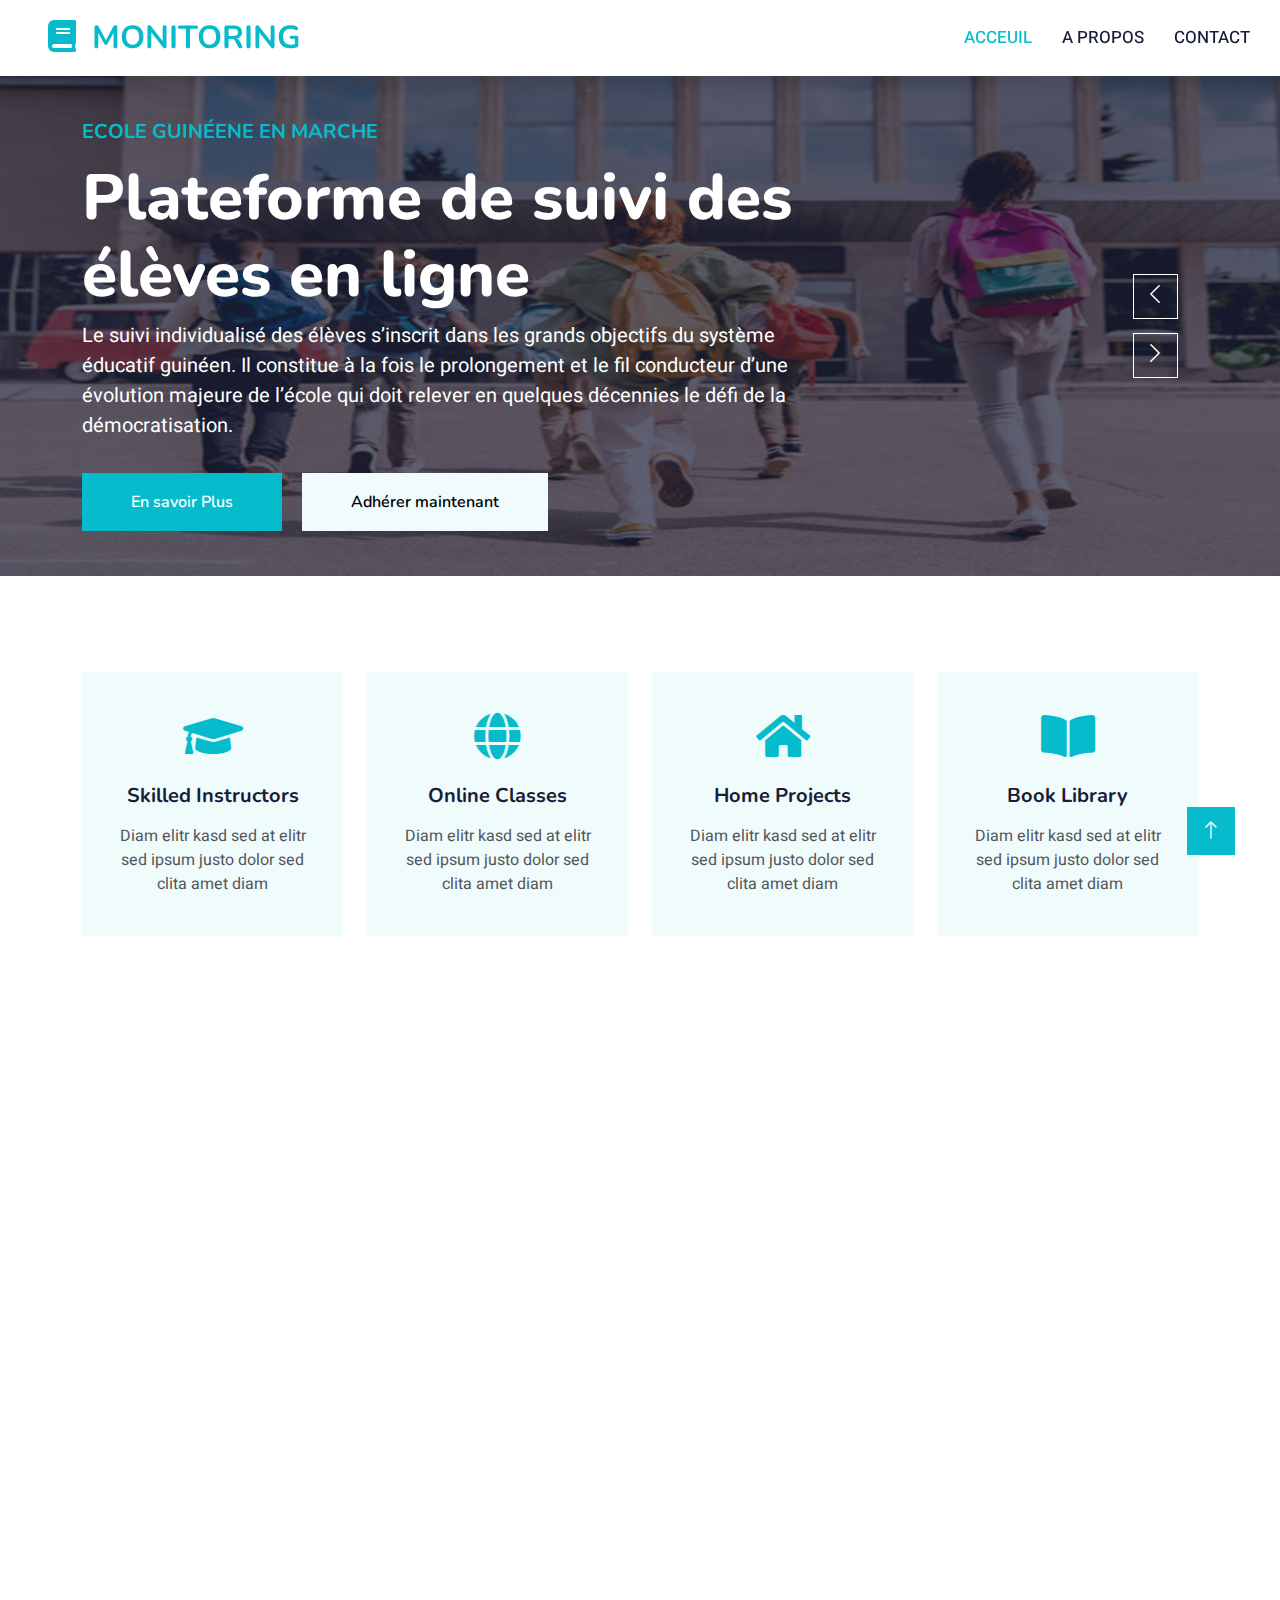
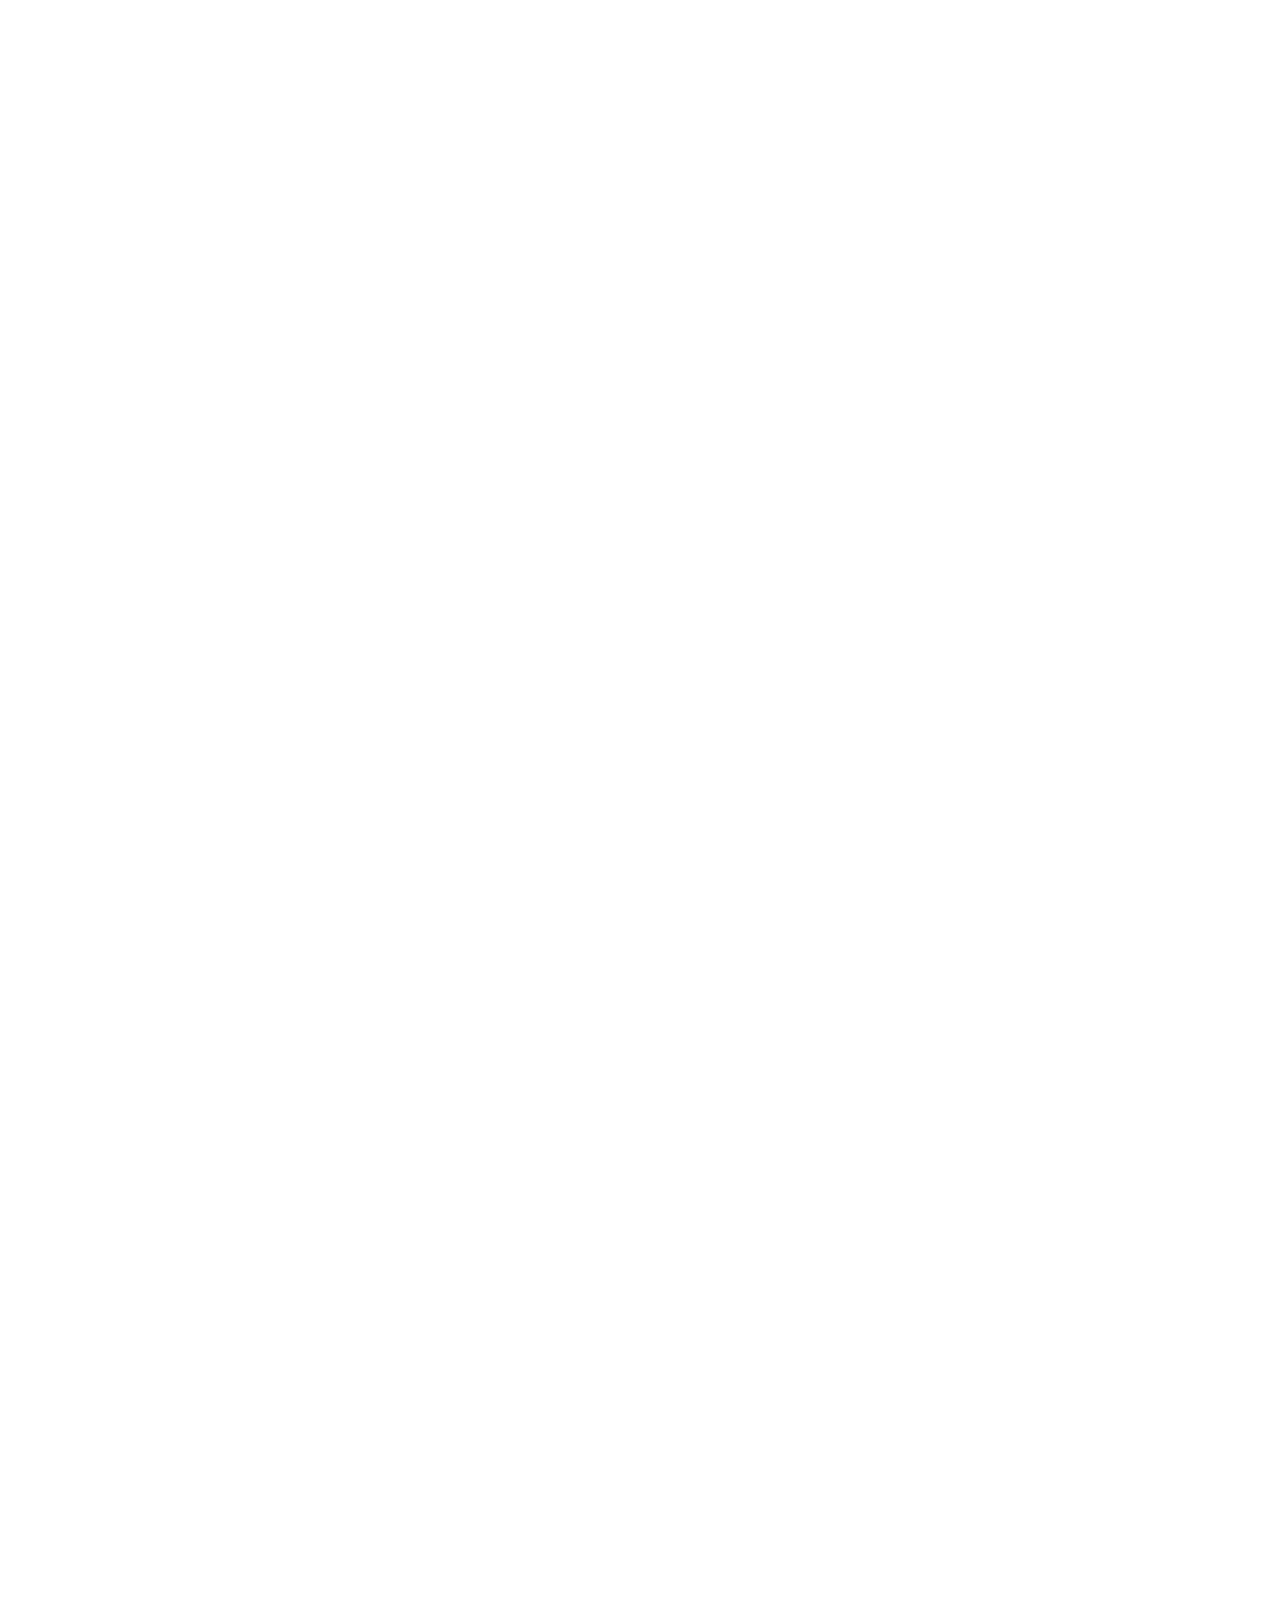
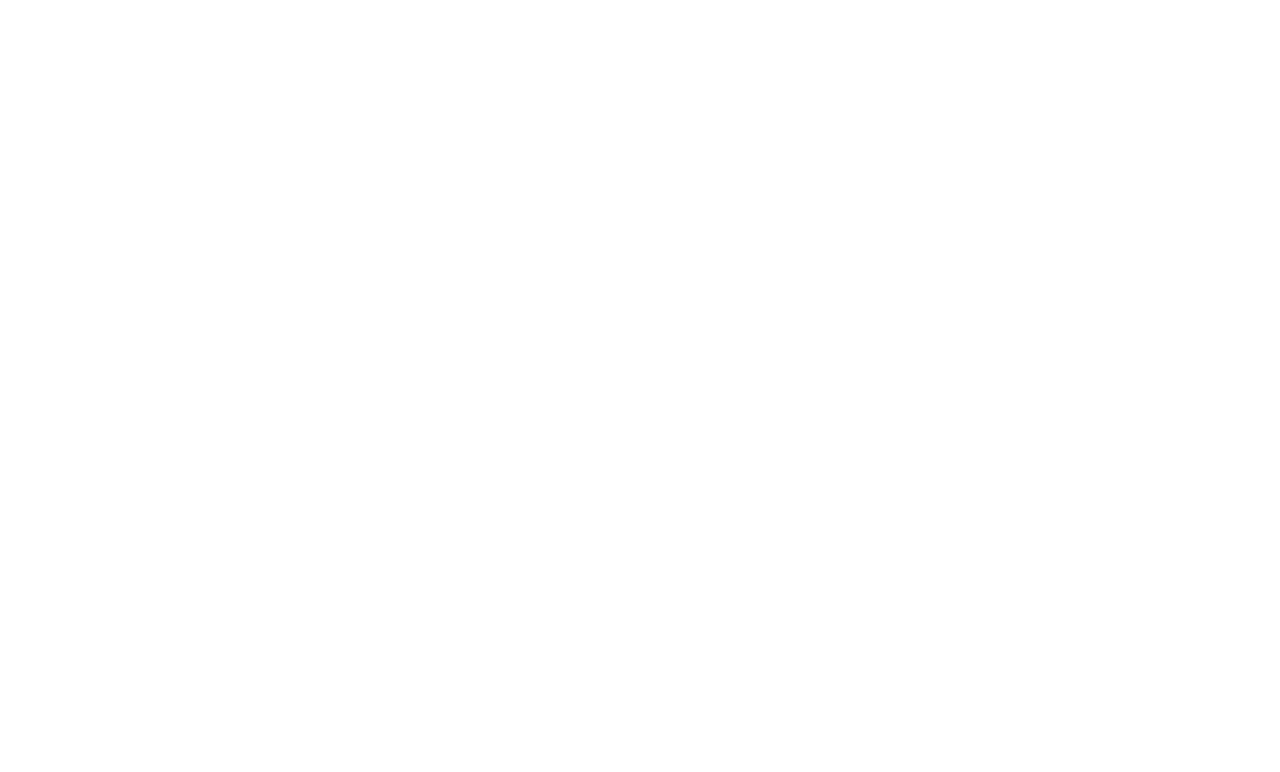
<file: index.html>
<!DOCTYPE html>
<html lang="en">
  <head>
    <meta charset="utf-8" />
    <title>MONITORING</title>
    <meta content="width=device-width, initial-scale=1.0" name="viewport" />
    <meta content="" name="keywords" />
    <meta content="" name="description" />

    <!-- Favicon -->
    <link href="img/favicon.ico" rel="icon" />

    <!-- Google Web Fonts -->
    <link rel="preconnect" href="https://fonts.googleapis.com" />
    <link rel="preconnect" href="https://fonts.gstatic.com" crossorigin />
    <link
      href="https://fonts.googleapis.com/css2?family=Heebo:wght@400;500;600&family=Nunito:wght@600;700;800&display=swap"
      rel="stylesheet"
    />

    <!-- Icon Font Stylesheet -->
    <link
      href="https://cdnjs.cloudflare.com/ajax/libs/font-awesome/5.10.0/css/all.min.css"
      rel="stylesheet"
    />
    <link
      href="https://cdn.jsdelivr.net/npm/bootstrap-icons@1.4.1/font/bootstrap-icons.css"
      rel="stylesheet"
    />

    <!-- Libraries Stylesheet -->
    <link href="lib/animate/animate.min.css" rel="stylesheet" />
    <link href="lib/owlcarousel/assets/owl.carousel.min.css" rel="stylesheet" />

    <!-- Customized Bootstrap Stylesheet -->
    <link href="css/bootstrap.min.css" rel="stylesheet" />

    <!-- Template Stylesheet -->
    <link href="css/style.css" rel="stylesheet" />
  </head>

  <body>
    <!-- Spinner Start -->
    <div
      id="spinner"
      class="show bg-white position-fixed translate-middle w-100 vh-100 top-50 start-50 d-flex align-items-center justify-content-center"
    >
      <div
        class="spinner-border text-primary"
        style="width: 3rem; height: 3rem"
        role="status"
      >
        <span class="sr-only">Loading...</span>
      </div>
    </div>
    <!-- Spinner End -->

    <!-- Navbar Start -->
    <nav
      class="navbar navbar-expand-lg bg-white navbar-light shadow sticky-top p-0"
    >
      <a
        href="index.html"
        class="navbar-brand d-flex align-items-center px-4 px-lg-5"
      >
        <h2 class="m-0 text-primary">
          <i class="fa fa-book me-3"></i>MONITORING
        </h2>
      </a>
      <button
        type="button"
        class="navbar-toggler me-4"
        data-bs-toggle="collapse"
        data-bs-target="#navbarCollapse"
      >
        <span class="navbar-toggler-icon"></span>
      </button>
      <div class="collapse navbar-collapse" id="navbarCollapse">
        <div class="navbar-nav ms-auto p-4 p-lg-0">
          <a href="index.html" class="nav-item nav-link active">Acceuil</a>
          <a href="about.html" class="nav-item nav-link">A propos</a>
          <a href="contact.html" class="nav-item nav-link">Contact</a>
        </div>
      </div>
    </nav>
    <!-- Navbar End -->

    <!-- Carousel Start -->
    <div class="container-fluid p-0 mb-5">
      <div class="owl-carousel header-carousel position-relative">
        <div class="owl-carousel-item position-relative">
          <img class="img-fluid" src="img/1.jpg" alt="" style="height: 500px;" />
          <div
            class="position-absolute top-0 start-0 w-100 h-100 d-flex align-items-center"
            style="background: rgba(24, 29, 56, 0.7)"
          >
            <div class="container">
              <div class="row justify-content-start">
                <div class="col-sm-10 col-lg-8">
                  <h5
                    class="text-primary text-uppercase mb-3 animated slideInDown"
                  >
                    Ecole guinéene en marche
                  </h5>
                  <h1 class="display-3 text-white animated slideInDown">
                    Plateforme de suivi des élèves en ligne
                  </h1>
                  <p class="fs-5 text-white mb-4 pb-2">
                    Le suivi individualisé des élèves s’inscrit dans les grands objectifs du système éducatif guinéen. Il constitue à la fois le prolongement et le fil conducteur d’une évolution majeure de l’école qui doit relever en quelques décennies le défi de la démocratisation.
                  </p>
                  <a
                    href="about.html"
                    class="btn btn-primary py-md-3 px-md-5 me-3 animated slideInLeft"
                    >En savoir Plus</a
                  >
                  <a
                    href=""
                    class="btn btn-light py-md-3 px-md-5 animated slideInRight"
                    >Adhérer maintenant</a
                  >
                </div>
              </div>
            </div>
          </div>
        </div>
        <div class="owl-carousel-item position-relative">
          <img class="img-fluid" src="img/5.jpg" alt="" style="height: 500px;"/>
          <div
            class="position-absolute top-0 start-0 w-100 h-100 d-flex align-items-center"
            style="background: rgba(24, 29, 56, 0.7)"
          >
            <div class="container">
              <div class="row justify-content-start">
                <div class="col-sm-10 col-lg-8">
                  <h5
                    class="text-primary text-uppercase mb-3 animated slideInDown"
                  >
                  Ecole guinéene en marche
                  </h5>
                  <h1 class="display-3 text-white animated slideInDown">
                    Plateforme de suivi des élèves en ligne
                  </h1>
                  <p class="fs-5 text-white mb-4 pb-2">
                    Le suivi individualisé des élèves s’inscrit dans les grands objectifs du système éducatif guinéen. Il constitue à la fois le prolongement et le fil conducteur d’une évolution majeure de l’école qui doit relever en quelques décennies le défi de la démocratisation.
                  </p>
                  <a
                    href="about.html"
                    class="btn btn-primary py-md-3 px-md-5 me-3 animated slideInLeft"
                    >En savoir plus</a
                  >
                  <a
                    href=""
                    class="btn btn-light py-md-3 px-md-5 animated slideInRight"
                    >Adhérer maintenant</a
                  >
                </div>
              </div>
            </div>
          </div>
        </div>
        <div class="owl-carousel-item position-relative">
          <img class="img-fluid" src="img/4.jpg" alt="" style="height: 500px;"/>
          <div
            class="position-absolute top-0 start-0 w-100 h-100 d-flex align-items-center"
            style="background: rgba(24, 29, 56, 0.7)"
          >
            <div class="container">
              <div class="row justify-content-start">
                <div class="col-sm-10 col-lg-8">
                  <h5
                    class="text-primary text-uppercase mb-3 animated slideInDown"
                  >
                  Ecole guinéene en marche
                  </h5>
                  <h1 class="display-3 text-white animated slideInDown">
                    Plateforme de suivi des élèves en ligne
                  </h1>
                  <p class="fs-5 text-white mb-4 pb-2">
                    Le suivi individualisé des élèves s’inscrit dans les grands objectifs du système éducatif guinéen. Il constitue à la fois le prolongement et le fil conducteur d’une évolution majeure de l’école qui doit relever en quelques décennies le défi de la démocratisation.
                  </p>
                  <a
                    href="about.html"
                    class="btn btn-primary py-md-3 px-md-5 me-3 animated slideInLeft"
                    >En avoir plus</a
                  >
                  <a
                    href=""
                    class="btn btn-light py-md-3 px-md-5 animated slideInRight"
                    >Adhérer mainténant</a
                  >
                </div>
              </div>
            </div>
          </div>
        </div>
      </div>
    </div>
    <!-- Carousel End -->

    <!-- Service Start -->
    <div class="container-xxl py-5">
      <div class="container">
        <div class="row g-4">
          <div class="col-lg-3 col-sm-6 wow fadeInUp" data-wow-delay="0.1s">
            <div class="service-item text-center pt-3">
              <div class="p-4">
                <i class="fa fa-3x fa-graduation-cap text-primary mb-4"></i>
                <h5 class="mb-3">Skilled Instructors</h5>
                <p>
                  Diam elitr kasd sed at elitr sed ipsum justo dolor sed clita
                  amet diam
                </p>
              </div>
            </div>
          </div>
          <div class="col-lg-3 col-sm-6 wow fadeInUp" data-wow-delay="0.3s">
            <div class="service-item text-center pt-3">
              <div class="p-4">
                <i class="fa fa-3x fa-globe text-primary mb-4"></i>
                <h5 class="mb-3">Online Classes</h5>
                <p>
                  Diam elitr kasd sed at elitr sed ipsum justo dolor sed clita
                  amet diam
                </p>
              </div>
            </div>
          </div>
          <div class="col-lg-3 col-sm-6 wow fadeInUp" data-wow-delay="0.5s">
            <div class="service-item text-center pt-3">
              <div class="p-4">
                <i class="fa fa-3x fa-home text-primary mb-4"></i>
                <h5 class="mb-3">Home Projects</h5>
                <p>
                  Diam elitr kasd sed at elitr sed ipsum justo dolor sed clita
                  amet diam
                </p>
              </div>
            </div>
          </div>
          <div class="col-lg-3 col-sm-6 wow fadeInUp" data-wow-delay="0.7s">
            <div class="service-item text-center pt-3">
              <div class="p-4">
                <i class="fa fa-3x fa-book-open text-primary mb-4"></i>
                <h5 class="mb-3">Book Library</h5>
                <p>
                  Diam elitr kasd sed at elitr sed ipsum justo dolor sed clita
                  amet diam
                </p>
              </div>
            </div>
          </div>
        </div>
      </div>
    </div>
    <!-- Service End -->

    <!-- About Start -->
    <div class="container-xxl py-5">
      <div class="container">
        <div class="row g-5">
          <div
            class="col-lg-6 wow fadeInUp"
            data-wow-delay="0.1s"
            style="min-height: 400px"
          >
            <div class="position-relative h-100">
              <img
                class="img-fluid position-absolute w-100 h-100"
                src="img/4.jpg"
                alt=""
                style="object-fit: cover"
              />
            </div>
          </div>
          <div class="col-lg-6 wow fadeInUp" data-wow-delay="0.3s">
            <h6 class="section-title bg-white text-start text-primary pe-3">
              A propos de nous
            </h6>
            <h1 class="mb-4">Bienvenu sur Student Monitoring</h1>
            <p class="mb-4">
              Le suivi individualisé des élèves s’inscrit dans les grands objectifs du système éducatif guinéen. Il constitue à la fois le prolongement et le fil conducteur d’une évolution majeure de l’école qui doit relever en quelques décennies le défi de la démocratisation.
            </p>
            <p class="mb-4">
              Face aux évolutions économiques et sociales, en lien direct avec l’exigence européenne formulée dans le cadre du traité de Lisbonne, le système éducatif français est en passe de changer de paradigme. Jusqu’alors marqué par un élitisme républicain, il doit désormais accompagner tous les élèves à un haut degré de compétences.
            </p>
            <div class="row gy-2 gx-4 mb-4">
              <div class="col-sm-6">
                <p class="mb-0">
                  <i class="fa fa-arrow-right text-primary me-2"></i>Suivi de vos enfants
                </p>
              </div>
              <div class="col-sm-6">
                <p class="mb-0">
                  <i class="fa fa-arrow-right text-primary me-2"></i>
                  Sanction
                </p>
              </div>
              <div class="col-sm-6">
                <p class="mb-0">
                  <i class="fa fa-arrow-right text-primary me-2"></i
                  >reguilarité
                </p>
              </div>
              <div class="col-sm-6">
                <p class="mb-0">
                  <i class="fa fa-arrow-right text-primary me-2"></i>
                  ponctualité
                </p>
              </div>
              <div class="col-sm-6">
                <p class="mb-0">
                  <i class="fa fa-arrow-right text-primary me-2"></i>
                  Evenement
                </p>
              </div>
              <div class="col-sm-6">
                <p class="mb-0">
                  <i class="fa fa-arrow-right text-primary me-2"></i
                  >Professeurs
                </p>
              </div>
            </div>
            <a class="btn btn-primary py-3 px-5 mt-2" href="">En savoir plus</a>
          </div>
        </div>
      </div>
    </div>
    <!-- About End -->

    <!-- Categories Start -->
    <div class="container-xxl py-5 category">
      <div class="container">
        <div class="text-center wow fadeInUp" data-wow-delay="0.1s">
          <h6 class="section-title bg-white text-center text-primary px-3">
            Categories
          </h6>
          <h1 class="mb-5">Courses Categories</h1>
        </div>
        <div class="row g-3">
          <div class="col-lg-7 col-md-6">
            <div class="row g-3">
              <div class="col-lg-12 col-md-12 wow zoomIn" data-wow-delay="0.1s">
                <a class="position-relative d-block overflow-hidden" href="">
                  <img class="img-fluid" src="img/cat-1.jpg" alt="" />
                  <div
                    class="bg-white text-center position-absolute bottom-0 end-0 py-2 px-3"
                    style="margin: 1px"
                  >
                    <h5 class="m-0">Web Design</h5>
                    <small class="text-primary">49 Courses</small>
                  </div>
                </a>
              </div>
              <div class="col-lg-6 col-md-12 wow zoomIn" data-wow-delay="0.3s">
                <a class="position-relative d-block overflow-hidden" href="">
                  <img class="img-fluid" src="img/cat-2.jpg" alt="" />
                  <div
                    class="bg-white text-center position-absolute bottom-0 end-0 py-2 px-3"
                    style="margin: 1px"
                  >
                    <h5 class="m-0">Graphic Design</h5>
                    <small class="text-primary">49 Courses</small>
                  </div>
                </a>
              </div>
              <div class="col-lg-6 col-md-12 wow zoomIn" data-wow-delay="0.5s">
                <a class="position-relative d-block overflow-hidden" href="">
                  <img class="img-fluid" src="img/cat-3.jpg" alt="" />
                  <div
                    class="bg-white text-center position-absolute bottom-0 end-0 py-2 px-3"
                    style="margin: 1px"
                  >
                    <h5 class="m-0">Video Editing</h5>
                    <small class="text-primary">49 Courses</small>
                  </div>
                </a>
              </div>
            </div>
          </div>
          <div
            class="col-lg-5 col-md-6 wow zoomIn"
            data-wow-delay="0.7s"
            style="min-height: 350px"
          >
            <a class="position-relative d-block h-100 overflow-hidden" href="">
              <img
                class="img-fluid position-absolute w-100 h-100"
                src="img/cat-4.jpg"
                alt=""
                style="object-fit: cover"
              />
              <div
                class="bg-white text-center position-absolute bottom-0 end-0 py-2 px-3"
                style="margin: 1px"
              >
                <h5 class="m-0">Online Marketing</h5>
                <small class="text-primary">49 Courses</small>
              </div>
            </a>
          </div>
        </div>
      </div>
    </div>
    <!-- Categories Start -->

    <!-- Courses Start -->
    <!-- Courses End -->

    <!-- Team Start -->
    <div class="container-xxl py-5">
      <div class="container">
        <div class="text-center wow fadeInUp" data-wow-delay="0.1s">
          <h6 class="section-title bg-white text-center text-primary px-3">
            Professeurs
          </h6>
          <h1 class="mb-5">Expert En</h1>
        </div>
        <div class="row g-4">
          <div class="col-lg-3 col-md-6 wow fadeInUp" data-wow-delay="0.1s">
            <div class="team-item bg-light">
              <div class="overflow-hidden">
                <img class="img-fluid" src="img/2.jpeg" alt="" />
              </div>
              <div
                class="position-relative d-flex justify-content-center"
                style="margin-top: -23px"
              >
                <div class="bg-light d-flex justify-content-center pt-2 px-1">
                  <a class="btn btn-sm-square btn-primary mx-1" href=""
                    ><i class="fab fa-facebook-f"></i
                  ></a>
                  <a class="btn btn-sm-square btn-primary mx-1" href=""
                    ><i class="fab fa-twitter"></i
                  ></a>
                  <a class="btn btn-sm-square btn-primary mx-1" href=""
                    ><i class="fab fa-instagram"></i
                  ></a>
                </div>
              </div>
              <div class="text-center p-4">
                <h5 class="mb-0">Kourouma</h5>
                <small>Developpeur Full Stack</small>
              </div>
            </div>
          </div>
          <div class="col-lg-3 col-md-6 wow fadeInUp" data-wow-delay="0.3s">
            <div class="team-item bg-light">
              <div class="overflow-hidden">
                <img class="img-fluid" src="img/team-2.jpg" alt="" />
              </div>
              <div
                class="position-relative d-flex justify-content-center"
                style="margin-top: -23px"
              >
                <div class="bg-light d-flex justify-content-center pt-2 px-1">
                  <a class="btn btn-sm-square btn-primary mx-1" href=""
                    ><i class="fab fa-facebook-f"></i
                  ></a>
                  <a class="btn btn-sm-square btn-primary mx-1" href=""
                    ><i class="fab fa-twitter"></i
                  ></a>
                  <a class="btn btn-sm-square btn-primary mx-1" href=""
                    ><i class="fab fa-instagram"></i
                  ></a>
                </div>
              </div>
              <div class="text-center p-4">
                <h5 class="mb-0">Instructor Name</h5>
                <small>Designation</small>
              </div>
            </div>
          </div>
          <div class="col-lg-3 col-md-6 wow fadeInUp" data-wow-delay="0.5s">
            <div class="team-item bg-light">
              <div class="overflow-hidden">
                <img class="img-fluid" src="img/team-3.jpg" alt="" />
              </div>
              <div
                class="position-relative d-flex justify-content-center"
                style="margin-top: -23px"
              >
                <div class="bg-light d-flex justify-content-center pt-2 px-1">
                  <a class="btn btn-sm-square btn-primary mx-1" href=""
                    ><i class="fab fa-facebook-f"></i
                  ></a>
                  <a class="btn btn-sm-square btn-primary mx-1" href=""
                    ><i class="fab fa-twitter"></i
                  ></a>
                  <a class="btn btn-sm-square btn-primary mx-1" href=""
                    ><i class="fab fa-instagram"></i
                  ></a>
                </div>
              </div>
              <div class="text-center p-4">
                <h5 class="mb-0">Instructor Name</h5>
                <small>Designation</small>
              </div>
            </div>
          </div>
          <div class="col-lg-3 col-md-6 wow fadeInUp" data-wow-delay="0.7s">
            <div class="team-item bg-light">
              <div class="overflow-hidden">
                <img class="img-fluid" src="img/team-4.jpg" alt="" />
              </div>
              <div
                class="position-relative d-flex justify-content-center"
                style="margin-top: -23px"
              >
                <div class="bg-light d-flex justify-content-center pt-2 px-1">
                  <a class="btn btn-sm-square btn-primary mx-1" href=""
                    ><i class="fab fa-facebook-f"></i
                  ></a>
                  <a class="btn btn-sm-square btn-primary mx-1" href=""
                    ><i class="fab fa-twitter"></i
                  ></a>
                  <a class="btn btn-sm-square btn-primary mx-1" href=""
                    ><i class="fab fa-instagram"></i
                  ></a>
                </div>
              </div>
              <div class="text-center p-4">
                <h5 class="mb-0">Instructor Name</h5>
                <small>Designation</small>
              </div>
            </div>
          </div>
        </div>
      </div>
    </div>
    <!-- Team End -->

    <!-- Testimonial Start -->
    <div class="container-xxl py-5 wow fadeInUp" data-wow-delay="0.1s">
      <div class="container">
        <div class="text-center">
          <h6 class="section-title bg-white text-center text-primary px-3">
            Temoignage
          </h6>
          <h1 class="mb-5">des parents d'élèves qui ont utiliser l'application</h1>
        </div>
        <div class="owl-carousel testimonial-carousel position-relative">
          <div class="testimonial-item text-center">
            <img
              class="border rounded-circle p-3 mx-auto mb-"
              src="img/testimonial-1.jpg"
              style="width: 80px; height: 80px"
            />
            <h5 class="mb-0">Mme Tounkara</h5>
            <p>Minitre de la telecommunication et de l'économie numerique</p>
            <div class="testimonial-text bg-light text-center p-4">
              <p class="mb-0">
                je trouve votre applicaion très interessant .
              </p>
            </div>
          </div>
          <div class="testimoni3al-item text-center">
            <img
              class="border rounded-circle p-2 mx-auto mb-3"
              src="img/testimonial-2.jpg"
              style="width: 80px; height: 80px"
            />
            <h5 class="mb-0">Client Name</h5>
            <p>Profession</p>
            <div class="testimonial-text bg-light text-center p-4">
              <p class="mb-0">
                Tempor erat elitr rebum at clita. Diam dolor diam ipsum sit diam
                amet diam et eos. Clita erat ipsum et lorem et sit.
              </p>
            </div>
          </div>
          <div class="testimonial-item text-center">
            <img
              class="border rounded-circle p-2 mx-auto mb-3"
              src="img/testimonial-3.jpg"
              style="width: 80px; height: 80px"
            />
            <h5 class="mb-0">Client Name</h5>
            <p>Profession</p>
            <div class="testimonial-text bg-light text-center p-4">
              <p class="mb-0">
                Tempor erat elitr rebum at clita. Diam dolor diam ipsum sit diam
                amet diam et eos. Clita erat ipsum et lorem et sit.
              </p>
            </div>
          </div>
          <div class="testimonial-item text-center">
            <img
              class="border rounded-circle p-2 mx-auto mb-3"
              src="img/testimonial-4.jpg"
              style="width: 80px; height: 80px"
            />
            <h5 class="mb-0">Client Name</h5>
            <p>Profession</p>
            <div class="testimonial-text bg-light text-center p-4">
              <p class="mb-0">
                Tempor erat elitr rebum at clita. Diam dolor diam ipsum sit diam
                amet diam et eos. Clita erat ipsum et lorem et sit.
              </p>
            </div>
          </div>
        </div>
      </div>
    </div>
    <!-- Testimonial End -->

    <!-- Footer Start -->
    <div class="container-fluid bg-dark text-light footer pt-5 mt-5 wow fadeIn" data-wow-delay="0.1s">
      <div class="container py-5">
          <div class="row g-5">
              <div class="col-lg-3 col-md-6">
                  <h4 class="text-white mb-3">Lien rapide</h4>
                  <a class="btn btn-link" href="about.html">A propos</a>
                  <a class="btn btn-link" href="contact.html">Contact</a>
              </div>
              <div class="col-lg-3 col-md-6">
                  <h4 class="text-white mb-3">Contact</h4>
                  <p class="mb-2"><i class="fa fa-map-marker-alt me-3"></i>Lambanyi marché, commune de Ratoma </p>
                  <p class="mb-2"><i class="fa fa-phone-alt me-3"></i>620147803</p>
                  <p class="mb-2"><i class="fa fa-envelope me-3"></i>kouroumamorike@gmail.com</p>
                  <div class="d-flex pt-2">
                      <a class="btn btn-outline-light btn-social" href=""><i class="fab fa-twitter"></i></a>
                      <a class="btn btn-outline-light btn-social" href=""><i class="fab fa-facebook-f"></i></a>
                      <a class="btn btn-outline-light btn-social" href=""><i class="fab fa-youtube"></i></a>
                      <a class="btn btn-outline-light btn-social" href=""><i class="fab fa-linkedin-in"></i></a>
                  </div>
              </div>
              <div class="col-lg-3 col-md-6">
                  <h4 class="text-white mb-3">Gallery</h4>
                  <div class="row g-2 pt-2">
                      <div class="col-4">
                          <img class="img-fluid bg-light p-1" src="img/2.jpeg" alt="">
                      </div>
                      <div class="col-4">
                          <img class="img-fluid bg-light p-1" src="img/course-2.jpg" alt="">
                      </div>
                      <div class="col-4">
                          <img class="img-fluid bg-light p-1" src="img/course-3.jpg" alt="">
                      </div>
                      <div class="col-4">
                          <img class="img-fluid bg-light p-1" src="img/course-2.jpg" alt="">
                      </div>
                      <div class="col-4">
                          <img class="img-fluid bg-light p-1" src="img/course-3.jpg" alt="">
                      </div>
                      <div class="col-4">
                          <img class="img-fluid bg-light p-1" src="img/course-1.jpg" alt="">
                      </div>
                  </div>
              </div>
              <div class="col-lg-3 col-md-6">
                  <h4 class="text-white mb-3">Bulletin</h4>
                  <p>Dolor amet sit justo amet elitr clita ipsum elitr est.</p>
                  <div class="position-relative mx-auto" style="max-width: 400px;">
                      <input class="form-control border-0 w-100 py-3 ps-4 pe-5" type="text" placeholder="Votre email">
                      <button type="button" class="btn btn-primary py-2 position-absolute top-0 end-0 mt-2 me-2">S'inscrire</button>
                  </div>
              </div>
          </div>
      </div>
      <div class="container">
          <div class="copyright">
              <div class="row">
                  <div class="col-md-6 text-center text-md-start mb-3 mb-md-0">
                      &copy; <a class="border-bottom" href="#"></a>copyrith , 2024 tout drois reserver.
                  </div>
                  <div class="col-md-6 text-center text-md-end">
                      <div class="footer-menu">
                          <a href="">Acceuil</a>
                          <a href="">Cookies</a>
                          <a href="">Help</a>
                          <a href="">FQAs</a>
                      </div>
                  </div>
              </div>
          </div>
      </div>
  </div>
    <!-- Footer End -->

    <!-- Back to Top -->
    <a href="#" class="btn btn-lg btn-primary btn-lg-square back-to-top"
      ><i class="bi bi-arrow-up"></i
    ></a>

    <!-- JavaScript Libraries -->
    <script src="https://code.jquery.com/jquery-3.4.1.min.js"></script>
    <script src="https://cdn.jsdelivr.net/npm/bootstrap@5.0.0/dist/js/bootstrap.bundle.min.js"></script>
    <script src="lib/wow/wow.min.js"></script>
    <script src="lib/easing/easing.min.js"></script>
    <script src="lib/waypoints/waypoints.min.js"></script>
    <script src="lib/owlcarousel/owl.carousel.min.js"></script>

    <!-- Template Javascript -->
    <script src="js/main.js"></script>
  </body>
</html>
</file>
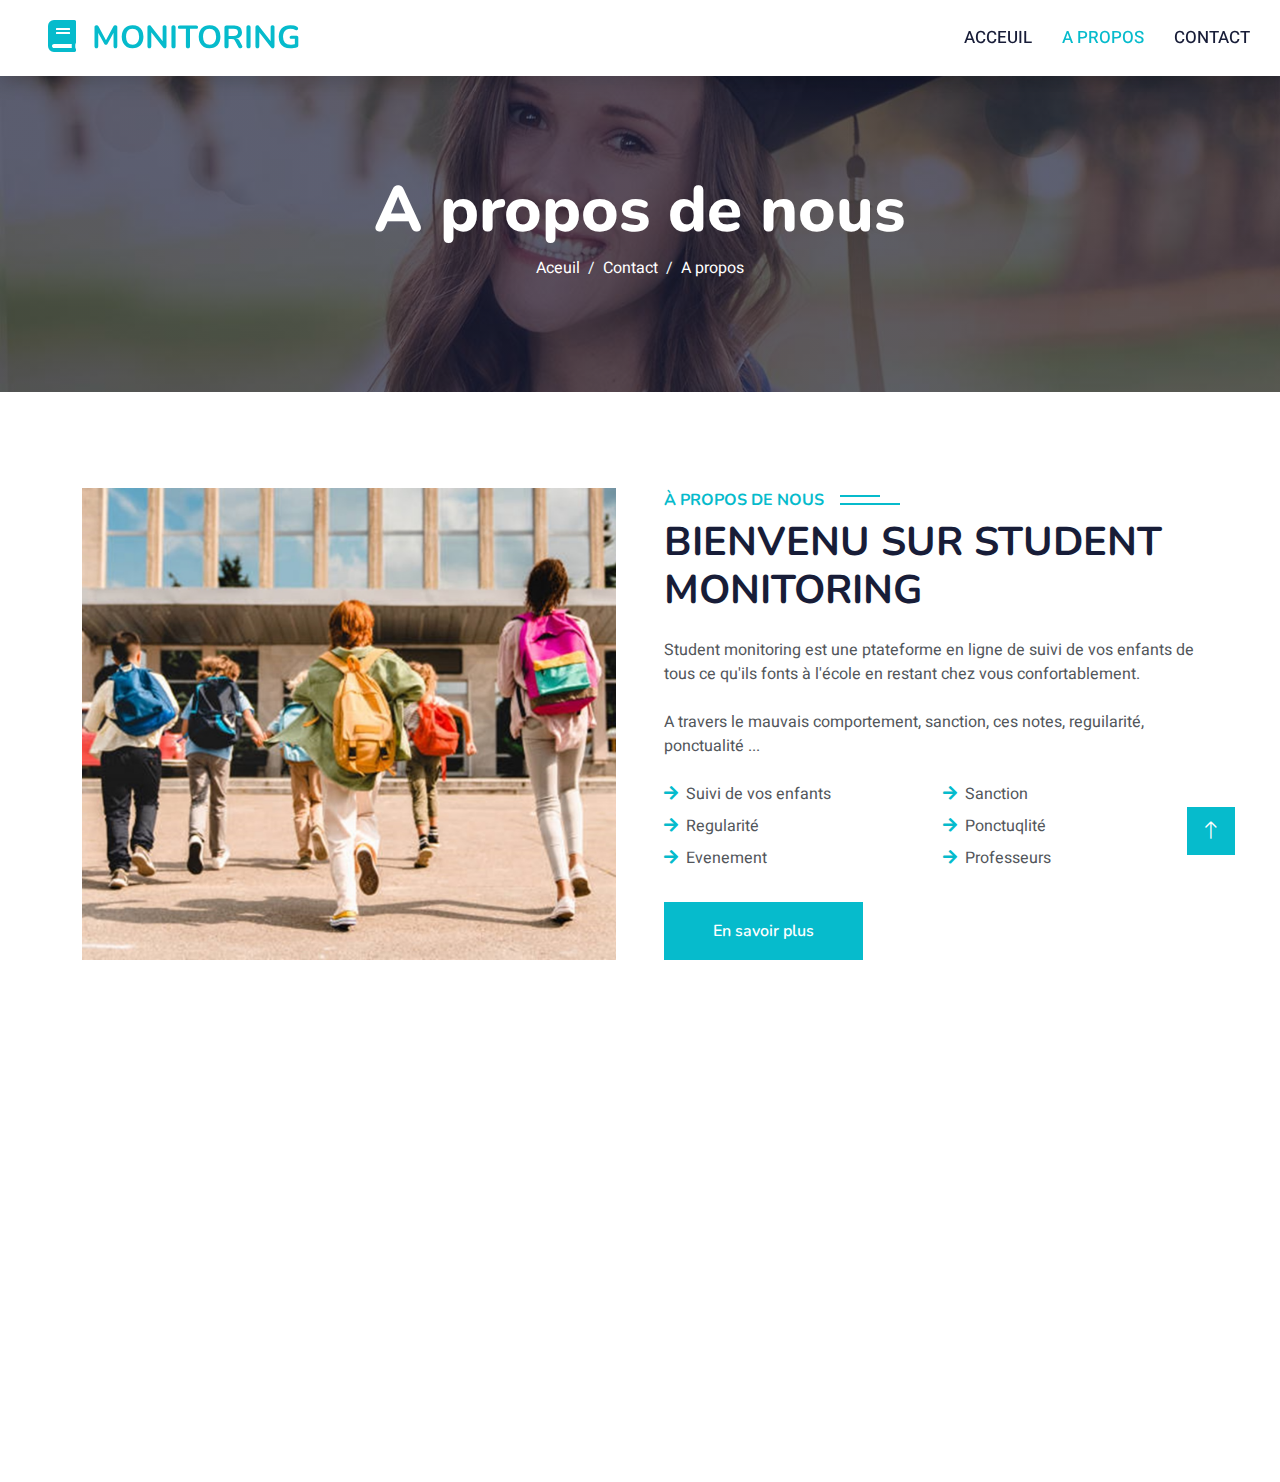
<file: about.html>
<!DOCTYPE html>
<html lang="en">

<head>
    <meta charset="utf-8">
    <title>MONITORING</title>
    <meta content="width=device-width, initial-scale=1.0" name="viewport">
    <meta content="" name="keywords">
    <meta content="" name="description">

    <!-- Favicon -->
    <link href="img/favicon.ico" rel="icon">

    <!-- Google Web Fonts -->
    <link rel="preconnect" href="https://fonts.googleapis.com">
    <link rel="preconnect" href="https://fonts.gstatic.com" crossorigin>
    <link href="https://fonts.googleapis.com/css2?family=Heebo:wght@400;500;600&family=Nunito:wght@600;700;800&display=swap" rel="stylesheet">

    <!-- Icon Font Stylesheet -->
    <link href="https://cdnjs.cloudflare.com/ajax/libs/font-awesome/5.10.0/css/all.min.css" rel="stylesheet">
    <link href="https://cdn.jsdelivr.net/npm/bootstrap-icons@1.4.1/font/bootstrap-icons.css" rel="stylesheet">

    <!-- Libraries Stylesheet -->
    <link href="lib/animate/animate.min.css" rel="stylesheet">
    <link href="lib/owlcarousel/assets/owl.carousel.min.css" rel="stylesheet">

    <!-- Customized Bootstrap Stylesheet -->
    <link href="css/bootstrap.min.css" rel="stylesheet">

    <!-- Template Stylesheet -->
    <link href="css/style.css" rel="stylesheet">
</head>

<body>
    <!-- Spinner Start -->
    <div id="spinner" class="show bg-white position-fixed translate-middle w-100 vh-100 top-50 start-50 d-flex align-items-center justify-content-center">
        <div class="spinner-border text-primary" style="width: 3rem; height: 3rem;" role="status">
            <span class="sr-only">Loading...</span>
        </div>
    </div>
    <!-- Spinner End -->


    <!-- Navbar Start -->
    <nav class="navbar navbar-expand-lg bg-white navbar-light shadow sticky-top p-0">
        <a href="index.html" class="navbar-brand d-flex align-items-center px-4 px-lg-5">
            <h2 class="m-0 text-primary"><i class="fa fa-book me-3"></i>MONITORING</h2>
        </a>
        <button type="button" class="navbar-toggler me-4" data-bs-toggle="collapse" data-bs-target="#navbarCollapse">
            <span class="navbar-toggler-icon"></span>
        </button>
        <div class="collapse navbar-collapse" id="navbarCollapse">
            <div class="navbar-nav ms-auto p-4 p-lg-0">
                <a href="index.html" class="nav-item nav-link">Acceuil</a>
                <a href="about.html" class="nav-item nav-link active">A propos</a>
                <a href="contact.html" class="nav-item nav-link">Contact</a>
            </div>
            
        </div>
        </div>
    </nav>
    <!-- Navbar End -->


    <!-- Header Start -->
    <div class="container-fluid bg-primary py-5 mb-5 page-header">
        <div class="container py-5">
            <div class="row justify-content-center">
                <div class="col-lg-10 text-center">
                    <h1 class="display-3 text-white animated slideInDown">A propos de nous</h1>
                    <nav aria-label="breadcrumb">
                        <ol class="breadcrumb justify-content-center">
                            <li class="breadcrumb-item"><a class="text-white" href="index.html">Aceuil</a></li>
                            <li class="breadcrumb-item"><a class="text-white" href="contact.html">Contact</a></li>
                            <li class="breadcrumb-item "><a class="text-white" href="about.html" aria-current="page">A propos</a></li>
                        </ol>
                    </nav>
                </div>
            </div>
        </div>
    </div>
    <!-- Header End -->


    <!-- Service Start -->
   
    <!-- Service End -->


    <!-- About Start -->
    <div class="container-xxl py-5">
        <div class="container">
            <div class="row g-5">
                <div class="col-lg-6 wow fadeInUp" data-wow-delay="0.1s" style="min-height: 400px;">
                    <div class="position-relative h-100">
                        <img class="img-fluid position-absolute w-100 h-100" src="img/1.jpg" alt="" style="object-fit: cover;">
                    </div>
                </div>
                <div class="col-lg-6 wow fadeInUp" data-wow-delay="0.3s">
                    <h6 class="section-title bg-white text-start text-primary pe-3">À propos de nous</h6>
                    <h1 class="mb-4">BIENVENU SUR STUDENT MONITORING</h1>
                    <p class="mb-4">Student monitoring est une ptateforme en ligne de suivi de vos enfants de tous ce qu'ils fonts à l'école en restant chez vous confortablement.</p>
                    <p class="mb-4">A travers le mauvais comportement, sanction, ces notes, reguilarité, ponctualité ...</p>
                    <div class="row gy-2 gx-4 mb-4">
                        <div class="col-sm-6">
                            <p class="mb-0"><i class="fa fa-arrow-right text-primary me-2"></i>Suivi de vos enfants</p>
                        </div>
                        <div class="col-sm-6">
                            <p class="mb-0"><i class="fa fa-arrow-right text-primary me-2"></i>Sanction</p>
                        </div>
                        <div class="col-sm-6">
                            <p class="mb-0"><i class="fa fa-arrow-right text-primary me-2"></i>Regularité</p>
                        </div>
                        <div class="col-sm-6">
                            <p class="mb-0"><i class="fa fa-arrow-right text-primary me-2"></i>Ponctuqlité</p>
                        </div>
                        <div class="col-sm-6">
                            <p class="mb-0"><i class="fa fa-arrow-right text-primary me-2"></i>Evenement</p>
                        </div>
                        <div class="col-sm-6">
                            <p class="mb-0"><i class="fa fa-arrow-right text-primary me-2"></i>Professeurs</p>
                        </div>
                    </div>
                    <a class="btn btn-primary py-3 px-5 mt-2" href="">En savoir plus</a>
                </div>
            </div>
        </div>
    </div>
    <!-- About End -->


    <!-- Team Start -->
    <!-- Team End -->
        
     <!-- Footer Start -->
     <div class="container-fluid bg-dark text-light footer pt-5 mt-5 wow fadeIn" data-wow-delay="0.1s">
      <div class="container py-5">
          <div class="row g-5">
              <div class="col-lg-3 col-md-6">
                  <h4 class="text-white mb-3">Lien rapide</h4>
                  <a class="btn btn-link" href="about.html">A propos</a>
                  <a class="btn btn-link" href="contact.html">Contact</a>
              </div>
              <div class="col-lg-3 col-md-6">
                  <h4 class="text-white mb-3">Contact</h4>
                  <p class="mb-2"><i class="fa fa-map-marker-alt me-3"></i>Kissosso, commune de Matoto </p>
                  <p class="mb-2"><i class="fa fa-phone-alt me-3"></i>620147803</p>
                  <p class="mb-2"><i class="fa fa-envelope me-3"></i>kouroumamorike@gmail.com</p>
                  <div class="d-flex pt-2">
                      <a class="btn btn-outline-light btn-social" href=""><i class="fab fa-twitter"></i></a>
                      <a class="btn btn-outline-light btn-social" href=""><i class="fab fa-facebook-f"></i></a>
                      <a class="btn btn-outline-light btn-social" href=""><i class="fab fa-youtube"></i></a>
                      <a class="btn btn-outline-light btn-social" href=""><i class="fab fa-linkedin-in"></i></a>
                  </div>
              </div>
              <div class="col-lg-3 col-md-6">
                  <h4 class="text-white mb-3">Gallery</h4>
                  <div class="row g-2 pt-2">
                      <div class="col-4">
                          <img class="img-fluid bg-light p-1" src="img/2.jpeg" alt="">
                      </div>
                      <div class="col-4">
                          <img class="img-fluid bg-light p-1" src="img/course-2.jpg" alt="">
                      </div>
                      <div class="col-4">
                          <img class="img-fluid bg-light p-1" src="img/course-3.jpg" alt="">
                      </div>
                      <div class="col-4">
                          <img class="img-fluid bg-light p-1" src="img/course-2.jpg" alt="">
                      </div>
                      <div class="col-4">
                          <img class="img-fluid bg-light p-1" src="img/course-3.jpg" alt="">
                      </div>
                      <div class="col-4">
                          <img class="img-fluid bg-light p-1" src="img/course-1.jpg" alt="">
                      </div>
                  </div>
              </div>
              <div class="col-lg-3 col-md-6">
                  <h4 class="text-white mb-3">Bulletin</h4>
                  <p>Entrer votre email.</p>
                  <div class="position-relative mx-auto" style="max-width: 400px;">
                      <input class="form-control border-0 w-100 py-3 ps-4 pe-5" type="text" placeholder="Votre email">
                      <button type="button" class="btn btn-primary py-2 position-absolute top-0 end-0 mt-2 me-2">S'inscrire</button>
                  </div>
              </div>
          </div>
      </div>
      <div class="container">
          <div class="copyright">
              <div class="row">
                  <div class="col-md-6 text-center text-md-start mb-3 mb-md-0">
                      &copy; <a class="border-bottom" href="#"></a>copyrith , 2024 tout drois reserver.
                  </div>
                  <div class="col-md-6 text-center text-md-end">
                      <div class="footer-menu">
                          <a href="">Acceuil</a>
                          <a href="">Cookies</a>
                          <a href="">Help</a>
                          <a href="">FQAs</a>
                      </div>
                  </div>
              </div>
          </div>
      </div>
  </div>
   <!-- Footer End -->

    <!-- Back to Top -->
    <a href="#" class="btn btn-lg btn-primary btn-lg-square back-to-top"><i class="bi bi-arrow-up"></i></a>


    <!-- JavaScript Libraries -->
    <script src="https://code.jquery.com/jquery-3.4.1.min.js"></script>
    <script src="https://cdn.jsdelivr.net/npm/bootstrap@5.0.0/dist/js/bootstrap.bundle.min.js"></script>
    <script src="lib/wow/wow.min.js"></script>
    <script src="lib/easing/easing.min.js"></script>
    <script src="lib/waypoints/waypoints.min.js"></script>
    <script src="lib/owlcarousel/owl.carousel.min.js"></script>

    <!-- Template Javascript -->
    <script src="js/main.js"></script>
</body>

</html>
</file>
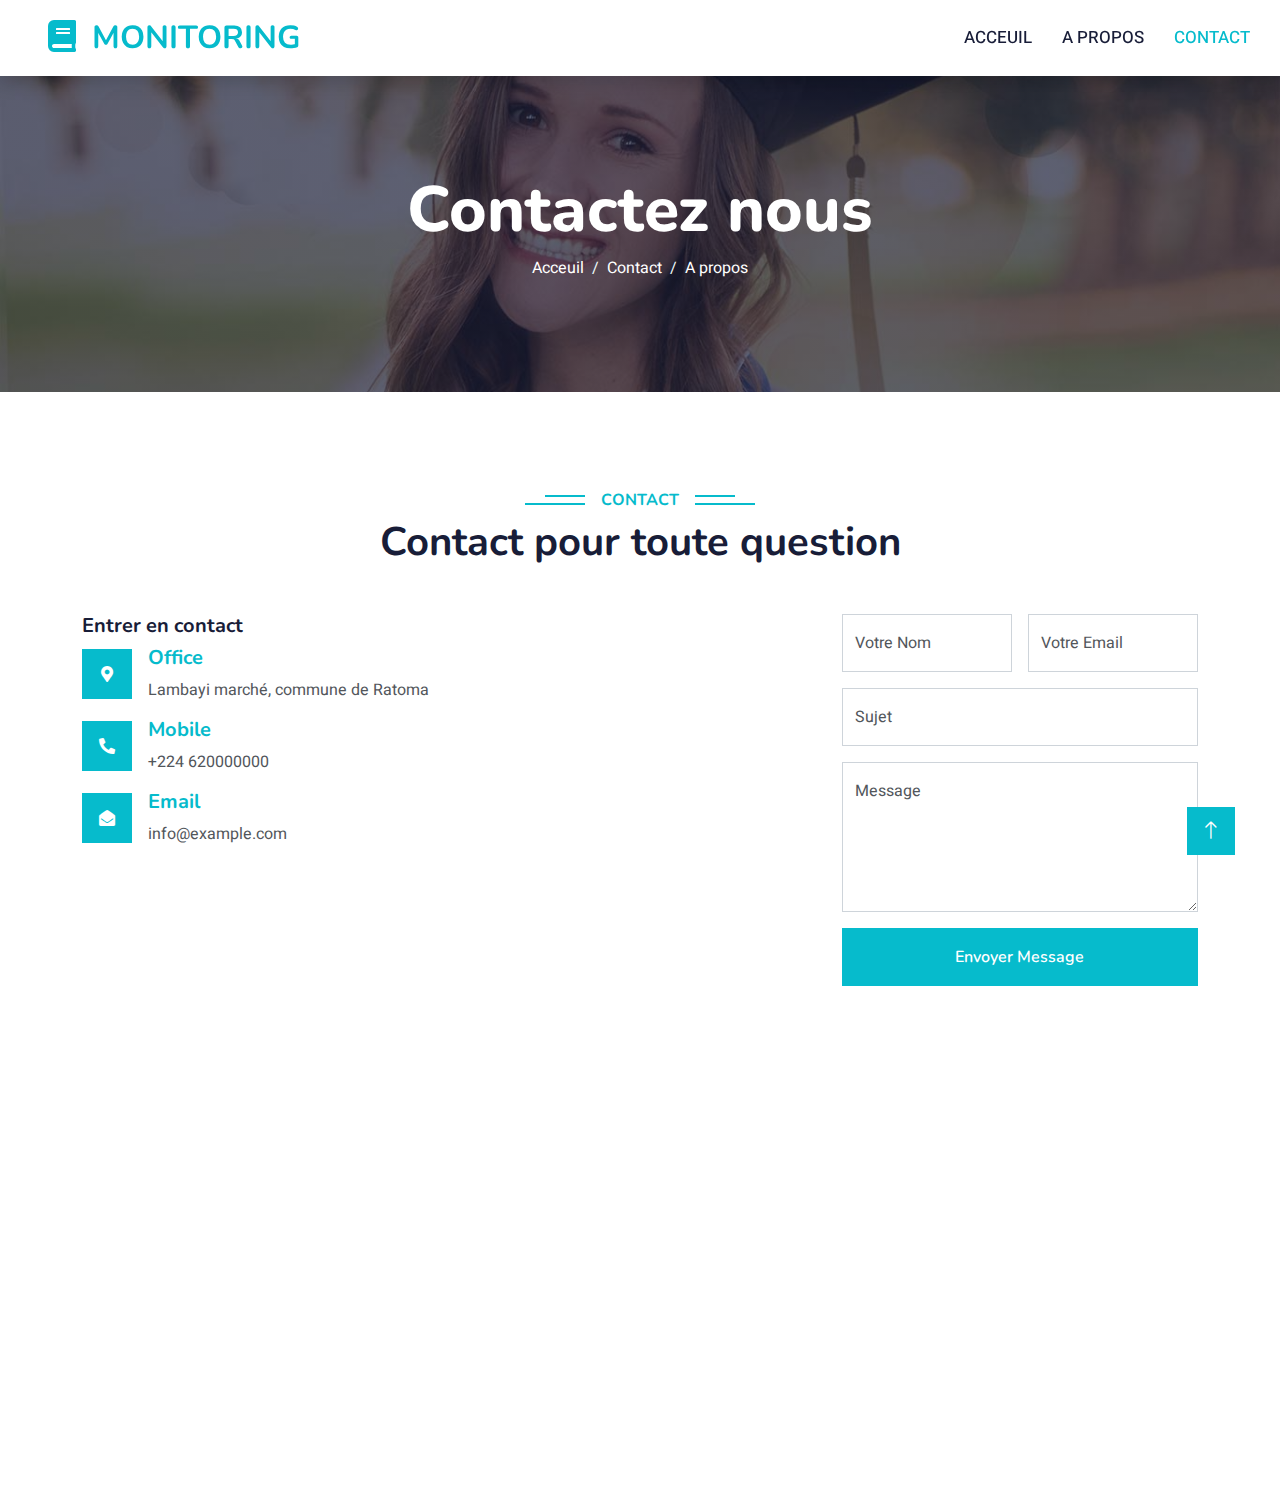
<file: contact.html>
<!DOCTYPE html>
<html lang="en">

<head>
    <meta charset="utf-8">
    <title>MONITORING</title>
    <meta content="width=device-width, initial-scale=1.0" name="viewport">
    <meta content="" name="keywords">
    <meta content="" name="description">

    <!-- Favicon -->
    <link href="img/favicon.ico" rel="icon">

    <!-- Google Web Fonts -->
    <link rel="preconnect" href="https://fonts.googleapis.com">
    <link rel="preconnect" href="https://fonts.gstatic.com" crossorigin>
    <link href="https://fonts.googleapis.com/css2?family=Heebo:wght@400;500;600&family=Nunito:wght@600;700;800&display=swap" rel="stylesheet">

    <!-- Icon Font Stylesheet -->
    <link href="https://cdnjs.cloudflare.com/ajax/libs/font-awesome/5.10.0/css/all.min.css" rel="stylesheet">
    <link href="https://cdn.jsdelivr.net/npm/bootstrap-icons@1.4.1/font/bootstrap-icons.css" rel="stylesheet">

    <!-- Libraries Stylesheet -->
    <link href="lib/animate/animate.min.css" rel="stylesheet">
    <link href="lib/owlcarousel/assets/owl.carousel.min.css" rel="stylesheet">

    <!-- Customized Bootstrap Stylesheet -->
    <link href="css/bootstrap.min.css" rel="stylesheet">

    <!-- Template Stylesheet -->
    <link href="css/style.css" rel="stylesheet">
</head>

<body>
    <!-- Spinner Start -->
    <div id="spinner" class="show bg-white position-fixed translate-middle w-100 vh-100 top-50 start-50 d-flex align-items-center justify-content-center">
        <div class="spinner-border text-primary" style="width: 3rem; height: 3rem;" role="status">
            <span class="sr-only">Loading...</span>
        </div>
    </div>
    <!-- Spinner End -->


    <!-- Navbar Start -->
    <nav class="navbar navbar-expand-lg bg-white navbar-light shadow sticky-top p-0">
        <a href="index.html" class="navbar-brand d-flex align-items-center px-4 px-lg-5">
            <h2 class="m-0 text-primary"><i class="fa fa-book me-3"></i>MONITORING</h2>
        </a>
        <button type="button" class="navbar-toggler me-4" data-bs-toggle="collapse" data-bs-target="#navbarCollapse">
            <span class="navbar-toggler-icon"></span>
        </button>
        <div class="collapse navbar-collapse" id="navbarCollapse">
            <div class="navbar-nav ms-auto p-4 p-lg-0">
                <a href="index.html" class="nav-item nav-link">Acceuil</a>
                <a href="about.html" class="nav-item nav-link">A propos</a>
                <a href="contact.html" class="nav-item nav-link active">Contact</a>
            </div>
        </div>
    </nav>
    <!-- Navbar End -->


    <!-- Header Start -->
    <div class="container-fluid bg-primary py-5 mb-5 page-header">
        <div class="container py-5">
            <div class="row justify-content-center">
                <div class="col-lg-10 text-center">
                    <h1 class="display-3 text-white animated slideInDown">Contactez nous</h1>
                    <nav aria-label="breadcrumb">
                        <ol class="breadcrumb justify-content-center">
                            <li class="breadcrumb-item"><a class="text-white" href="index.html">Acceuil</a></li>
                            <li class="breadcrumb-item"><a class="text-white" href="contact.html">Contact</a></li>
                            <li class="breadcrumb-item text-white"> <a class="text-white" href="about.html" aria-current="page">A propos</a></li>
                        </ol>
                    </nav>
                </div>
            </div>
        </div>
    </div>
    <!-- Header End -->


    <!-- Contact Start -->
    <div class="container-xxl py-5">
        <div class="container">
            <div class="text-center wow fadeInUp" data-wow-delay="0.1s">
                <h6 class="section-title bg-white text-center text-primary px-3">Contact</h6>
                <h1 class="mb-5">Contact pour toute question</h1>
            </div>
            <div class="row g-4">
                <div class="col-lg-4 col-md-6 wow fadeInUp" data-wow-delay="0.1s">
                    <h5>Entrer en contact</h5>
                    
                    <div class="d-flex align-items-center mb-3">
                        <div class="d-flex align-items-center justify-content-center flex-shrink-0 bg-primary" style="width: 50px; height: 50px;">
                            <i class="fa fa-map-marker-alt text-white"></i>
                        </div>
                        <div class="ms-3">
                            <h5 class="text-primary">Office</h5>
                            <p class="mb-0">Lambayi marché, commune de Ratoma </p>
                        </div>
                    </div>
                    <div class="d-flex align-items-center mb-3">
                        <div class="d-flex align-items-center justify-content-center flex-shrink-0 bg-primary" style="width: 50px; height: 50px;">
                            <i class="fa fa-phone-alt text-white"></i>
                        </div>
                        <div class="ms-3">
                            <h5 class="text-primary">Mobile</h5>
                            <p class="mb-0">+224 620000000</p>
                        </div>
                    </div>
                    <div class="d-flex align-items-center">
                        <div class="d-flex align-items-center justify-content-center flex-shrink-0 bg-primary" style="width: 50px; height: 50px;">
                            <i class="fa fa-envelope-open text-white"></i>
                        </div>
                        <div class="ms-3">
                            <h5 class="text-primary">Email</h5>
                            <p class="mb-0">info@example.com</p>
                        </div>
                    </div>
                </div>
                <div class="col-lg-4 col-md-6 wow fadeInUp" data-wow-delay="0.3s">
                    <iframe class="position-relative rounded w-100 h-100"
                        src="https://www.google.com/maps/embed?pb=!1m18!1m12!1m3!1d3001156.4288297426!2d-78.01371936852176!3d42.72876761954724!2m3!1f0!2f0!3f0!3m2!1i1024!2i768!4f13.1!3m3!1m2!1s0x4ccc4bf0f123a5a9%3A0xddcfc6c1de189567!2sNew%20York%2C%20USA!5e0!3m2!1sen!2sbd!4v1603794290143!5m2!1sen!2sbd"
                        frameborder="0" style="min-height: 300px; border:0;" allowfullscreen="" aria-hidden="false"
                        tabindex="0">
                    </iframe>
                </div>
                <div class="col-lg-4 col-md-12 wow fadeInUp" data-wow-delay="0.5s">
                    <form>
                        <div class="row g-3">
                            <div class="col-md-6">
                                <div class="form-floating">
                                    <input type="text" class="form-control" id="name" placeholder="Your Name">
                                    <label for="name">Votre Nom</label>
                                </div>
                            </div>
                            <div class="col-md-6">
                                <div class="form-floating">
                                    <input type="email" class="form-control" id="email" placeholder="Your Email">
                                    <label for="email">Votre Email</label>
                                </div>
                            </div>
                            <div class="col-12">
                                <div class="form-floating">
                                    <input type="text" class="form-control" id="subject" placeholder="Subject">
                                    <label for="subject">Sujet</label>
                                </div>
                            </div>
                            <div class="col-12">
                                <div class="form-floating">
                                    <textarea class="form-control" placeholder="Leave a message here" id="message" style="height: 150px"></textarea>
                                    <label for="message">Message</label>
                                </div>
                            </div>
                            <div class="col-12">
                                <button class="btn btn-primary w-100 py-3" type="submit">Envoyer Message</button>
                            </div>
                        </div>
                    </form>
                </div>
            </div>
        </div>
    </div>
    <!-- Contact End -->


    <!-- Footer Start -->
    <div class="container-fluid bg-dark text-light footer pt-5 mt-5 wow fadeIn" data-wow-delay="0.1s">
        <div class="container py-5">
            <div class="row g-5">
                <div class="col-lg-3 col-md-6">
                    <h4 class="text-white mb-3">Lien rapide</h4>
                    <a class="btn btn-link" href="about.html">A propos</a>
                    <a class="btn btn-link" href="contact.html">Contact</a>
                </div>
                <div class="col-lg-3 col-md-6">
                    <h4 class="text-white mb-3">Contact</h4>
                    <p class="mb-2"><i class="fa fa-map-marker-alt me-3"></i>Lambanyi marché, commune de Ratoma </p>
                    <p class="mb-2"><i class="fa fa-phone-alt me-3"></i>620147803</p>
                    <p class="mb-2"><i class="fa fa-envelope me-3"></i>kouroumamorike@gmail.com</p>
                    <div class="d-flex pt-2">
                        <a class="btn btn-outline-light btn-social" href=""><i class="fab fa-twitter"></i></a>
                        <a class="btn btn-outline-light btn-social" href=""><i class="fab fa-facebook-f"></i></a>
                        <a class="btn btn-outline-light btn-social" href=""><i class="fab fa-youtube"></i></a>
                        <a class="btn btn-outline-light btn-social" href=""><i class="fab fa-linkedin-in"></i></a>
                    </div>
                </div>
                <div class="col-lg-3 col-md-6">
                    <h4 class="text-white mb-3">Gallery</h4>
                    <div class="row g-2 pt-2">
                        <div class="col-4">
                            <img class="img-fluid bg-light p-1" src="img/2.jpeg" alt="">
                        </div>
                        <div class="col-4">
                            <img class="img-fluid bg-light p-1" src="img/course-2.jpg" alt="">
                        </div>
                        <div class="col-4">
                            <img class="img-fluid bg-light p-1" src="img/course-3.jpg" alt="">
                        </div>
                        <div class="col-4">
                            <img class="img-fluid bg-light p-1" src="img/course-2.jpg" alt="">
                        </div>
                        <div class="col-4">
                            <img class="img-fluid bg-light p-1" src="img/course-3.jpg" alt="">
                        </div>
                        <div class="col-4">
                            <img class="img-fluid bg-light p-1" src="img/course-1.jpg" alt="">
                        </div>
                    </div>
                </div>
                <div class="col-lg-3 col-md-6">
                    <h4 class="text-white mb-3">Bulletin</h4>
                    <p>Entrer votre email.</p>
                    <div class="position-relative mx-auto" style="max-width: 400px;">
                        <input class="form-control border-0 w-100 py-3 ps-4 pe-5" type="text" placeholder="Votre email">
                        <button type="button" class="btn btn-primary py-2 position-absolute top-0 end-0 mt-2 me-2">S'inscrire</button>
                    </div>
                </div>
            </div>
        </div>
        <div class="container">
            <div class="copyright">
                <div class="row">
                    <div class="col-md-6 text-center text-md-start mb-3 mb-md-0">
                        &copy; copyrith , 2024 tout drois reserver.
                    </div>
                    <div class="col-md-6 text-center text-md-end">
                        <div class="footer-menu">
                            <a href="index.html">Acceuil</a>
                            <a href="about.html">A propos</a>
                            <a href="contact.html">Contact</a>
                        </div>
                    </div>
                </div>
            </div>
        </div>
    </div>
    <!-- Footer End -->


    <!-- Back to Top -->
    <a href="#" class="btn btn-lg btn-primary btn-lg-square back-to-top"><i class="bi bi-arrow-up"></i></a>


    <!-- JavaScript Libraries -->
    <script src="https://code.jquery.com/jquery-3.4.1.min.js"></script>
    <script src="https://cdn.jsdelivr.net/npm/bootstrap@5.0.0/dist/js/bootstrap.bundle.min.js"></script>
    <script src="lib/wow/wow.min.js"></script>
    <script src="lib/easing/easing.min.js"></script>
    <script src="lib/waypoints/waypoints.min.js"></script>
    <script src="lib/owlcarousel/owl.carousel.min.js"></script>

    <!-- Template Javascript -->
    <script src="js/main.js"></script>
</body>

</html>
</file>
<file: css/style.css>
/********** Template CSS **********/
:root {
    --primary: #06BBCC;
    --light: #F0FBFC;
    --dark: #181d38;
}

.fw-medium {
    font-weight: 600 !important;
}

.fw-semi-bold {
    font-weight: 700 !important;
}

.back-to-top {
    position: fixed;
    display: none;
    right: 45px;
    bottom: 45px;
    z-index: 99;
}


/*** Spinner ***/
#spinner {
    opacity: 0;
    visibility: hidden;
    transition: opacity .5s ease-out, visibility 0s linear .5s;
    z-index: 99999;
}

#spinner.show {
    transition: opacity .5s ease-out, visibility 0s linear 0s;
    visibility: visible;
    opacity: 1;
}


/*** Button ***/
.btn {
    font-family: 'Nunito', sans-serif;
    font-weight: 600;
    transition: .5s;
}

.btn.btn-primary,
.btn.btn-secondary {
    color: #FFFFFF;
}

.btn-square {
    width: 38px;
    height: 38px;
}

.btn-sm-square {
    width: 32px;
    height: 32px;
}

.btn-lg-square {
    width: 48px;
    height: 48px;
}

.btn-square,
.btn-sm-square,
.btn-lg-square {
    padding: 0;
    display: flex;
    align-items: center;
    justify-content: center;
    font-weight: normal;
    border-radius: 0px;
}


/*** Navbar ***/
.navbar .dropdown-toggle::after {
    border: none;
    content: "\f107";
    font-family: "Font Awesome 5 Free";
    font-weight: 900;
    vertical-align: middle;
    margin-left: 8px;
}

.navbar-light .navbar-nav .nav-link {
    margin-right: 30px;
    padding: 25px 0;
    color: #FFFFFF;
    font-size: 17px;
    text-transform: uppercase;
    outline: none;
}

.navbar-light .navbar-nav .nav-link:hover,
.navbar-light .navbar-nav .nav-link.active {
    color: var(--primary);
}

@media (max-width: 991.98px) {
    .navbar-light .navbar-nav .nav-link  {
        margin-right: 0;
        padding: 10px 0;
    }

    .navbar-light .navbar-nav {
        border-top: 1px solid #EEEEEE;
    }
}

.navbar-light .navbar-brand,
.navbar-light a.btn {
    height: 75px;
}

.navbar-light .navbar-nav .nav-link {
    color: var(--dark);
    font-weight: 500;
}

.navbar-light.sticky-top {
    top: -100px;
    transition: .5s;
}

@media (min-width: 992px) {
    .navbar .nav-item .dropdown-menu {
        display: block;
        margin-top: 0;
        opacity: 0;
        visibility: hidden;
        transition: .5s;
    }

    .navbar .dropdown-menu.fade-down {
        top: 100%;
        transform: rotateX(-75deg);
        transform-origin: 0% 0%;
    }

    .navbar .nav-item:hover .dropdown-menu {
        top: 100%;
        transform: rotateX(0deg);
        visibility: visible;
        transition: .5s;
        opacity: 1;
    }
}


/*** Header carousel ***/
@media (max-width: 768px) {
    .header-carousel .owl-carousel-item {
        position: relative;
        min-height: 500px;
    }
    
    .header-carousel .owl-carousel-item img {
        position: absolute;
        width: 100%;
        height: 100%;
        object-fit: cover;
    }
}

.header-carousel .owl-nav {
    position: absolute;
    top: 50%;
    right: 8%;
    transform: translateY(-50%);
    display: flex;
    flex-direction: column;
}

.header-carousel .owl-nav .owl-prev,
.header-carousel .owl-nav .owl-next {
    margin: 7px 0;
    width: 45px;
    height: 45px;
    display: flex;
    align-items: center;
    justify-content: center;
    color: #FFFFFF;
    background: transparent;
    border: 1px solid #FFFFFF;
    font-size: 22px;
    transition: .5s;
}

.header-carousel .owl-nav .owl-prev:hover,
.header-carousel .owl-nav .owl-next:hover {
    background: var(--primary);
    border-color: var(--primary);
}

.page-header {
    background: linear-gradient(rgba(24, 29, 56, .7), rgba(24, 29, 56, .7)), url(../img/carousel-1.jpg);
    background-position: center center;
    background-repeat: no-repeat;
    background-size: cover;
}

.page-header-inner {
    background: rgba(15, 23, 43, .7);
}

.breadcrumb-item + .breadcrumb-item::before {
    color: var(--light);
}


/*** Section Title ***/
.section-title {
    position: relative;
    display: inline-block;
    text-transform: uppercase;
}

.section-title::before {
    position: absolute;
    content: "";
    width: calc(100% + 80px);
    height: 2px;
    top: 4px;
    left: -40px;
    background: var(--primary);
    z-index: -1;
}

.section-title::after {
    position: absolute;
    content: "";
    width: calc(100% + 120px);
    height: 2px;
    bottom: 5px;
    left: -60px;
    background: var(--primary);
    z-index: -1;
}

.section-title.text-start::before {
    width: calc(100% + 40px);
    left: 0;
}

.section-title.text-start::after {
    width: calc(100% + 60px);
    left: 0;
}


/*** Service ***/
.service-item {
    background: var(--light);
    transition: .5s;
}

.service-item:hover {
    margin-top: -10px;
    background: var(--primary);
}

.service-item * {
    transition: .5s;
}

.service-item:hover * {
    color: var(--light) !important;
}


/*** Categories & Courses ***/
.category img,
.course-item img {
    transition: .5s;
}

.category a:hover img,
.course-item:hover img {
    transform: scale(1.1);
}


/*** Team ***/
.team-item img {
    transition: .5s;
}

.team-item:hover img {
    transform: scale(1.1);
}


/*** Testimonial ***/
.testimonial-carousel::before {
    position: absolute;
    content: "";
    top: 0;
    left: 0;
    height: 100%;
    width: 0;
    background: linear-gradient(to right, rgba(255, 255, 255, 1) 0%, rgba(255, 255, 255, 0) 100%);
    z-index: 1;
}

.testimonial-carousel::after {
    position: absolute;
    content: "";
    top: 0;
    right: 0;
    height: 100%;
    width: 0;
    background: linear-gradient(to left, rgba(255, 255, 255, 1) 0%, rgba(255, 255, 255, 0) 100%);
    z-index: 1;
}

@media (min-width: 768px) {
    .testimonial-carousel::before,
    .testimonial-carousel::after {
        width: 200px;
    }
}

@media (min-width: 992px) {
    .testimonial-carousel::before,
    .testimonial-carousel::after {
        width: 300px;
    }
}

.testimonial-carousel .owl-item .testimonial-text,
.testimonial-carousel .owl-item.center .testimonial-text * {
    transition: .5s;
}

.testimonial-carousel .owl-item.center .testimonial-text {
    background: var(--primary) !important;
}

.testimonial-carousel .owl-item.center .testimonial-text * {
    color: #FFFFFF !important;
}

.testimonial-carousel .owl-dots {
    margin-top: 24px;
    display: flex;
    align-items: flex-end;
    justify-content: center;
}

.testimonial-carousel .owl-dot {
    position: relative;
    display: inline-block;
    margin: 0 5px;
    width: 15px;
    height: 15px;
    border: 1px solid #CCCCCC;
    transition: .5s;
}

.testimonial-carousel .owl-dot.active {
    background: var(--primary);
    border-color: var(--primary);
}


/*** Footer ***/
.footer .btn.btn-social {
    margin-right: 5px;
    width: 35px;
    height: 35px;
    display: flex;
    align-items: center;
    justify-content: center;
    color: var(--light);
    font-weight: normal;
    border: 1px solid #FFFFFF;
    border-radius: 35px;
    transition: .3s;
}

.footer .btn.btn-social:hover {
    color: var(--primary);
}

.footer .btn.btn-link {
    display: block;
    margin-bottom: 5px;
    padding: 0;
    text-align: left;
    color: #FFFFFF;
    font-size: 15px;
    font-weight: normal;
    text-transform: capitalize;
    transition: .3s;
}

.footer .btn.btn-link::before {
    position: relative;
    content: "\f105";
    font-family: "Font Awesome 5 Free";
    font-weight: 900;
    margin-right: 10px;
}

.footer .btn.btn-link:hover {
    letter-spacing: 1px;
    box-shadow: none;
}

.footer .copyright {
    padding: 25px 0;
    font-size: 15px;
    border-top: 1px solid rgba(256, 256, 256, .1);
}

.footer .copyright a {
    color: var(--light);
}

.footer .footer-menu a {
    margin-right: 15px;
    padding-right: 15px;
    border-right: 1px solid rgba(255, 255, 255, .1);
}

.footer .footer-menu a:last-child {
    margin-right: 0;
    padding-right: 0;
    border-right: none;
}
</file>
